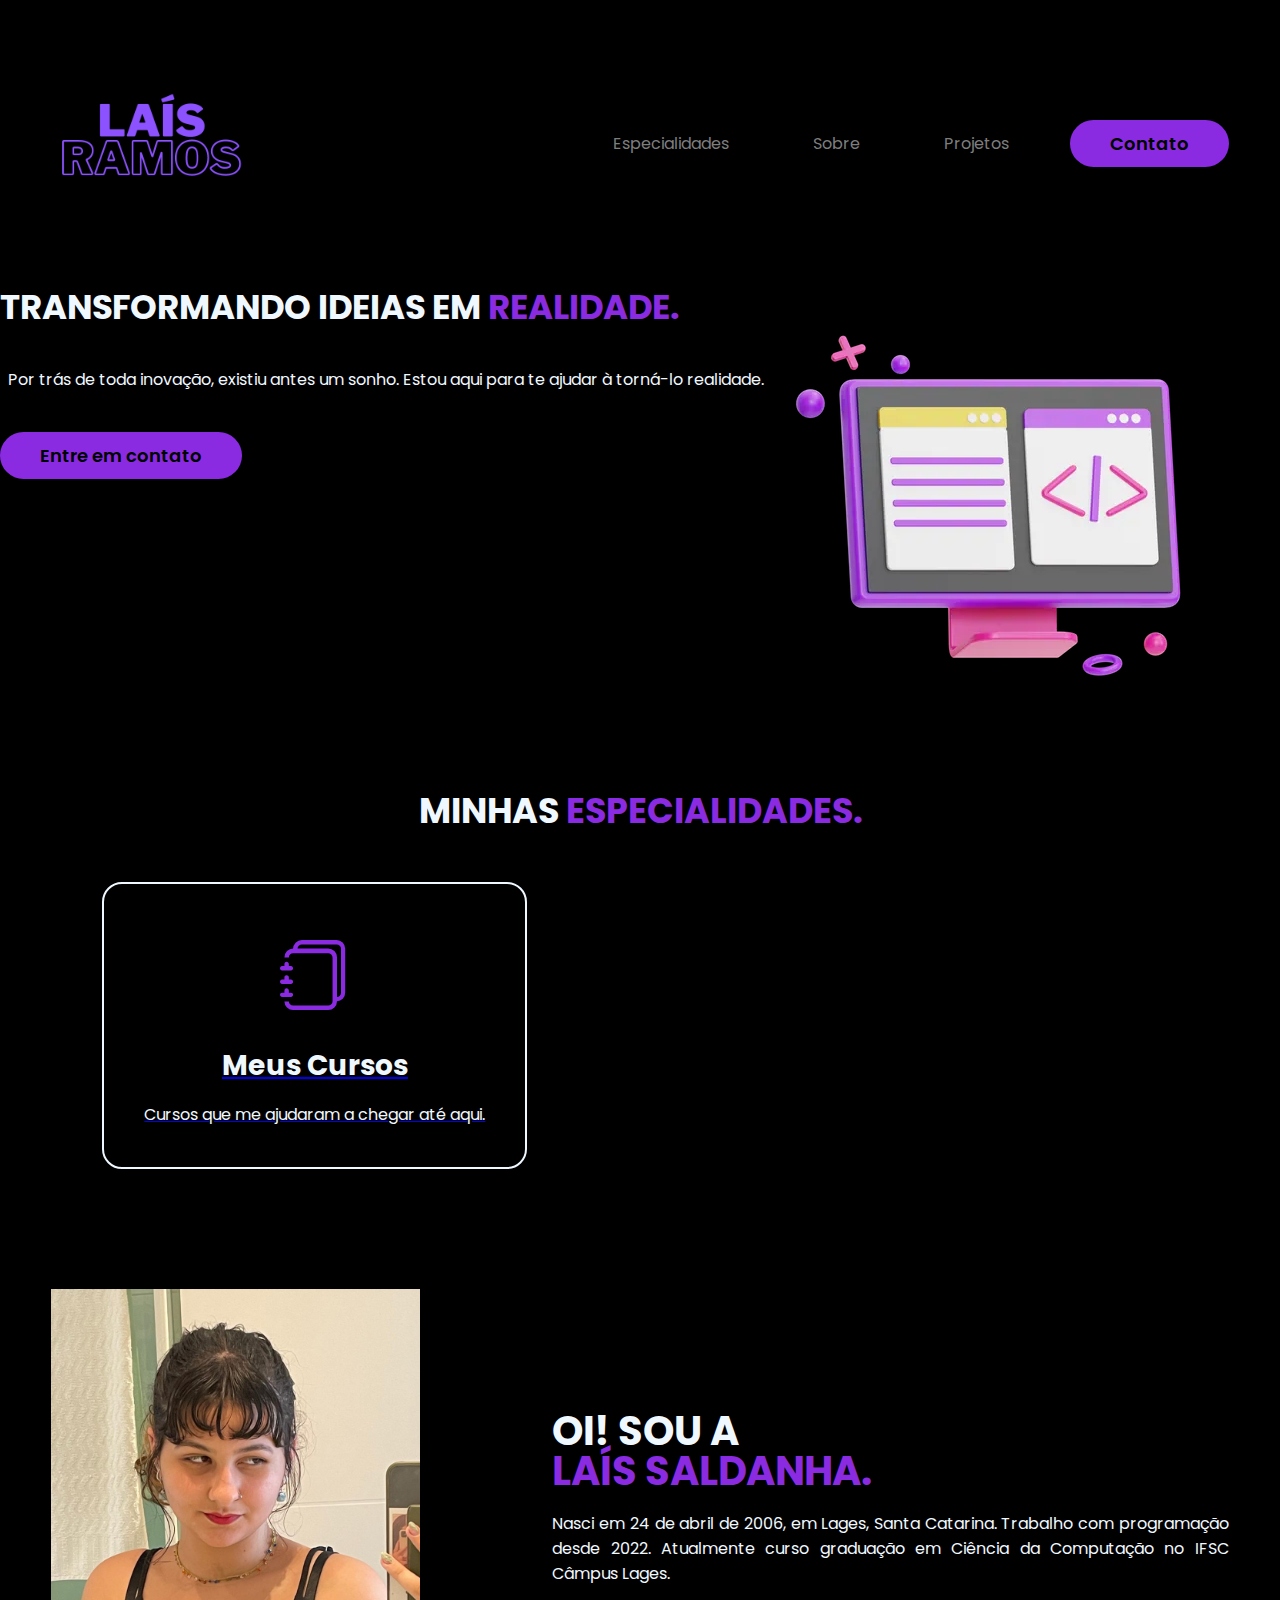
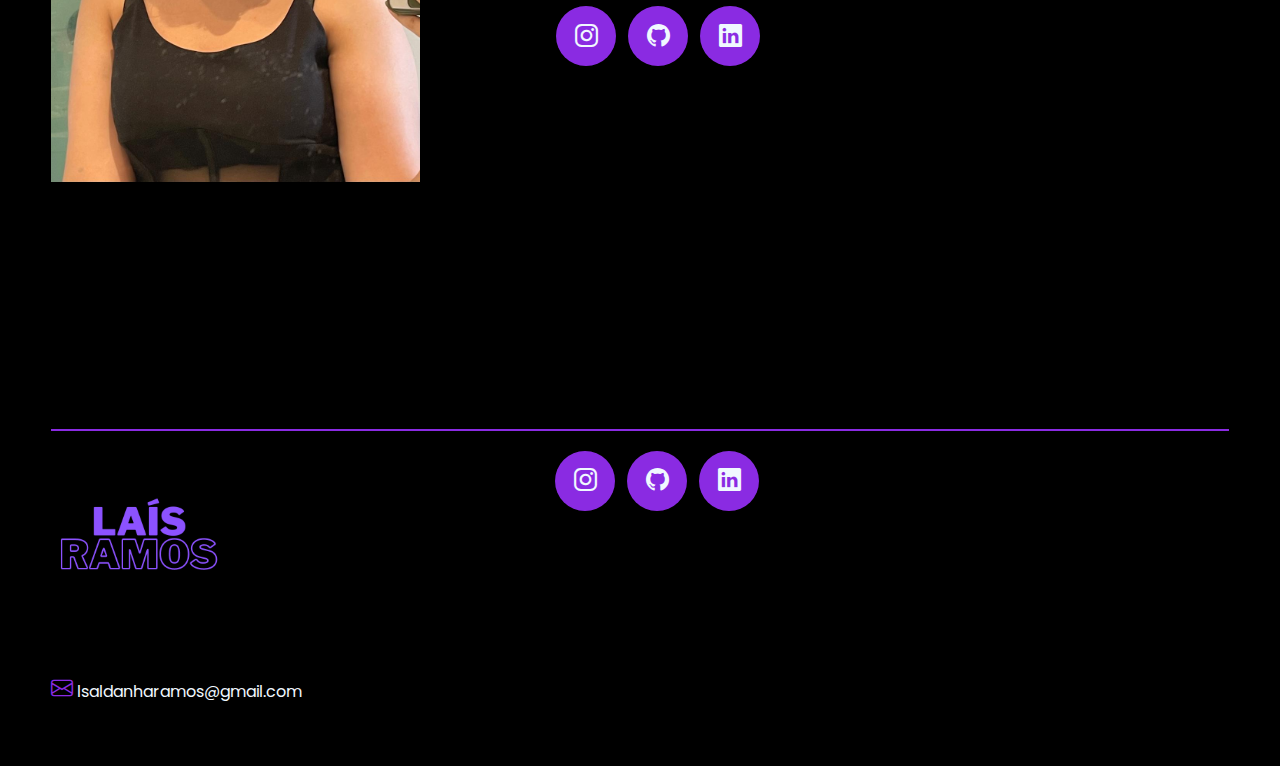
<file: Portifolio/index.html>
<!DOCTYPE html>
<html lang="pt-br">
<head>
    <meta charset="UTF-8">
    <meta name="viewport" content="width=device-width, initial-scale=1.0">
    <link rel="preconnect" href="https://fonts.googleapis.com">
    <link rel="preconnect" href="https://fonts.gstatic.com" crossorigin>
    <link href="https://fonts.googleapis.com/css2?family=Poppins:ital,wght@0,100;0,200;0,300;0,400;0,500;0,600;0,700;0,800;0,900;1,100;1,200;1,300;1,400;1,500;1,600;1,700;1,800;1,900&display=swap" rel="stylesheet">
    <link rel="stylesheet" href="https://cdn.jsdelivr.net/npm/bootstrap-icons@1.11.3/font/bootstrap-icons.min.css">
    <link rel="stylesheet" href="style.css">
    <title>Laís Saldanha</title>
</head>
<body>

    <header>
        <div class="interface">
            <div class="logo">
                <a href="index.html">
                    <img src="_images/logo-principal.png" alt="Logo do Portifolio">
                </a>
            </div>

            <nav class="menu-desktop">
                <ul>
                    <li><a href="#">Especialidades</a></li>
                    <li><a href="#">Sobre</a></li>
                    <li><a href="projetos.html">Projetos</a></li>
                </ul>
            </nav>

            <div class="contato">
                <a href="mailto:lsaldanharamos@gmail.com">
                    <button>Contato</button>   
                </a>
            </div>
        </div> 
    </header>

    <main>

        <section class="topo-do-site">
            <div class="interface">
                <div class="flex">
                    <div class="txt-topo">
                        <h1>TRANSFORMANDO IDEIAS EM <span>REALIDADE.</span></h1>
                        <p>Por trás de toda inovação, existiu antes um sonho. Estou aqui para te ajudar à torná-lo realidade.</p>

                        <div class="contato">
                            <a href="#">
                                <button>Entre em contato</button>
                            </a>
                        </div>
                    </div>

                    <div class="img-topo">
                        <img src="_images/computador2.png" alt="Imagem do site">
                    </div>
                </div>
            </div>
        </section>

        <section class="especialidades">
            <div class="interface">
                <h2 class="titulo">MINHAS <span>ESPECIALIDADES.</span></h2>
                <div class="flex">
                    <!-- 
                    <a href="#">
                        <div class="box-especialidades">
                            <i class="bi bi-code-slash"></i>
                            <h3>Desenvolvimento Web</h3>
                            <p>Experiência em desenvolvimento web.</p>
                        </div>
                    </a>
                    <a href="#">
                        <div class="box-especialidades">
                            <i class="bi bi-braces"></i>
                            <h3>Java</h3>
                            <p>Conhecimento básico em Java.</p>
                        </div>
                    </a> 
                    -->
                    <a href="meus-cursos.html">
                        <div class="box-especialidades">
                            <i class="bi bi-journals"></i>
                            <h3>Meus Cursos</h3>
                            <p>Cursos que me ajudaram a chegar até aqui.</p>
                        </div>
                    </a>
                </div>
            </div>
        </section>

        <section class="sobre">
            <div class="interface">
                <div class="flex">
                    <div class="img-sobre">
                        <img src="_images/eu.jpg">
                    </div>
                    <div class="txt-sobre">
                        <h2>OI! SOU A <span>LAÍS SALDANHA.</span></h2>
                        <p>
                            Nasci em 24 de abril de 2006, em Lages, Santa Catarina.
                            Trabalho com programação desde 2022. Atualmente curso 
                            graduação em Ciência da Computação no IFSC Câmpus Lages.
                        </p>
                        <div class="btn-social">
                            <a href="https://www.instagram.com/l_sald_/"><button><i class="bi bi-instagram"></i></button></a>
                            <a href="https://github.com/LaisSaldanha"><button><i class="bi bi-github"></i></button></a>
                            <a href="https://www.linkedin.com/in/la%C3%ADs-saldanha-ramos-9710982b0/"><button><i class="bi bi-linkedin"></i></button></a>
                        </div>
                    </div>
                </div>
            </div>
        </section>
    </main>

    <footer>
        <div class="interface">
            <div class="line-footer borda">
                <div class="flex">
                    <div class="logo-footer">
                        <img src="_images/logo-principal.png" alt="Logo">
                    </div>
                    <div class="btn-social footer">
                        <a href="https://www.instagram.com/l_sald_/"><button><i class="bi bi-instagram"></i></button></a>
                        <a href="https://github.com/LaisSaldanha"><button><i class="bi bi-github"></i></button></a>
                        <a href="https://www.linkedin.com/in/la%C3%ADs-saldanha-ramos-9710982b0/"><button><i class="bi bi-linkedin"></i></button></a>
                    </div>
                </div>
            </div>
            <div class="line-footer">
                <p><i class="bi bi-envelope"></i> lsaldanharamos@gmail.com</p>
            </div>
        </div>
    </footer>
</body>
</html>
</file>
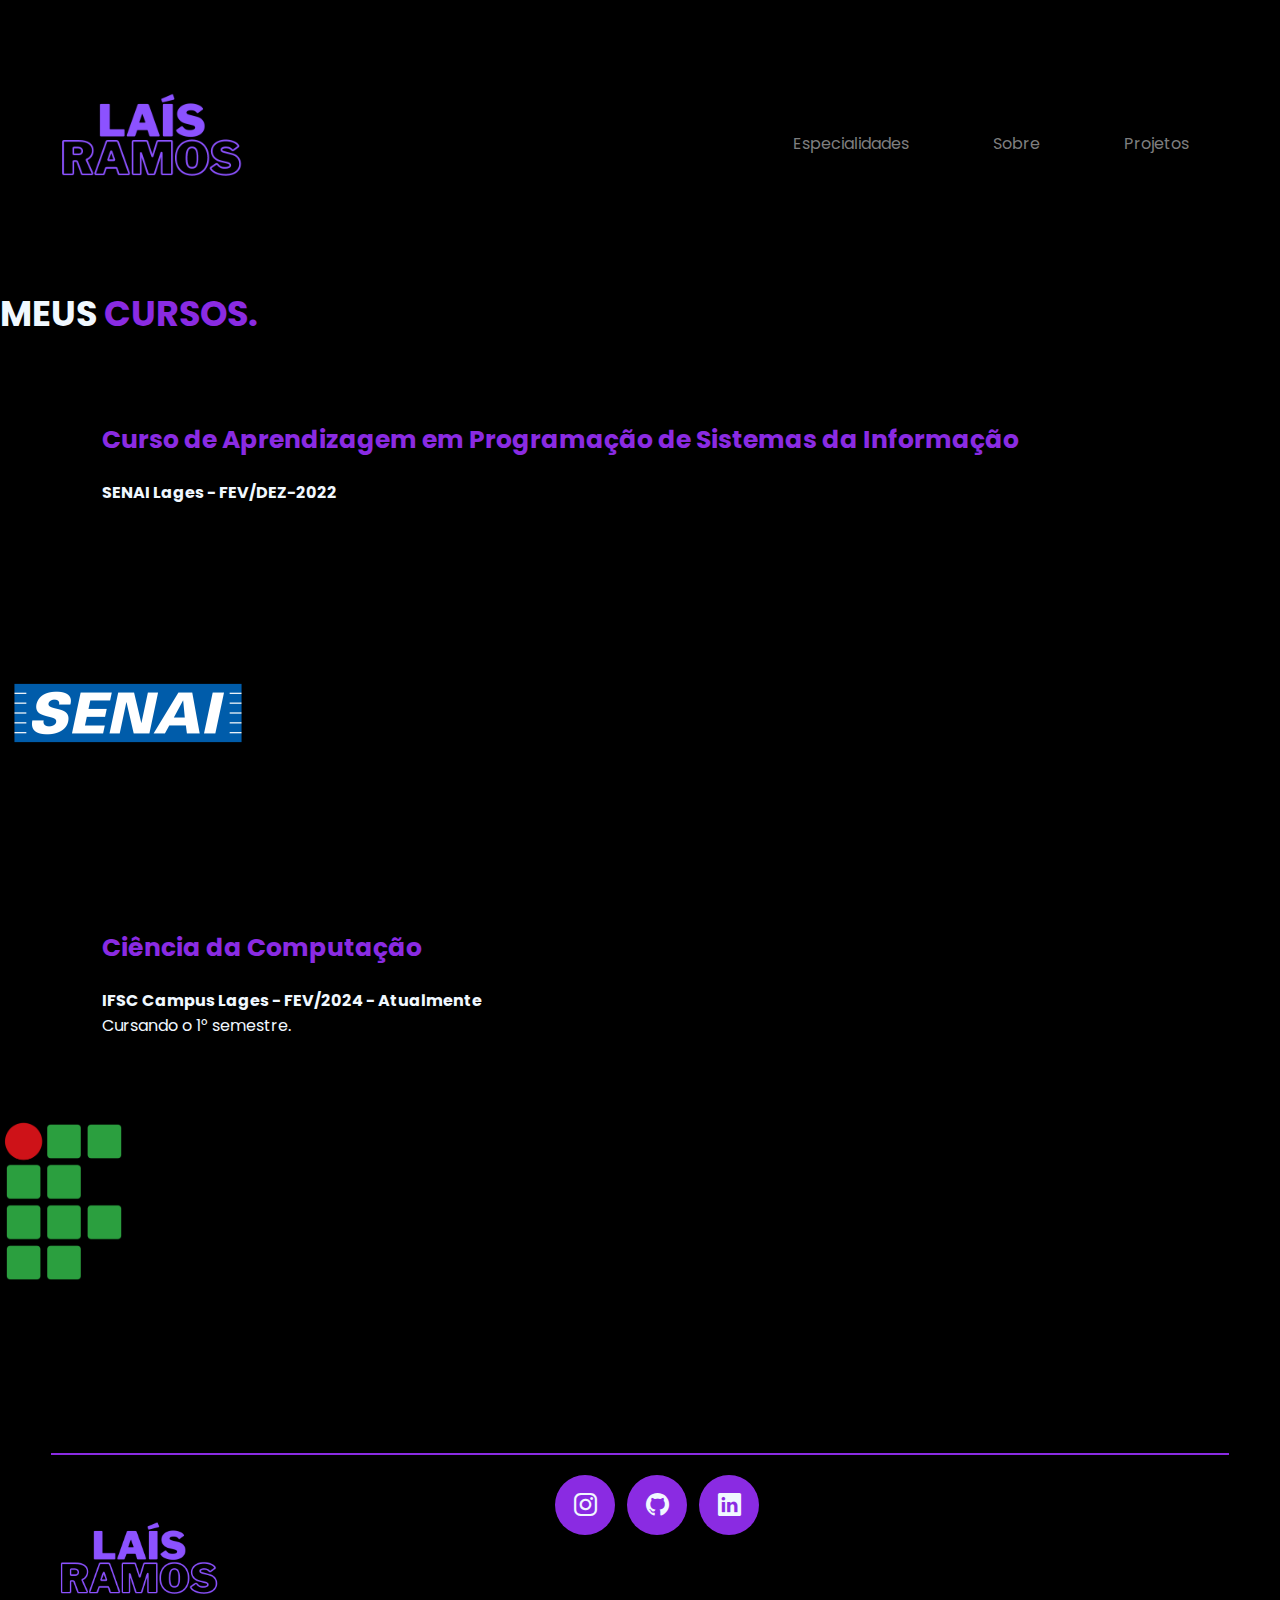
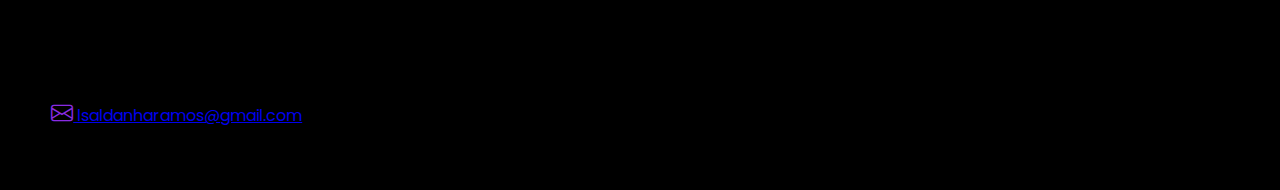
<file: Portifolio/meus-cursos.html>
<!DOCTYPE html>
<html lang="pt-br">
<head>
    <meta charset="UTF-8">
    <meta name="viewport" content="width=device-width, initial-scale=1.0">
    <link rel="preconnect" href="https://fonts.googleapis.com">
    <link rel="preconnect" href="https://fonts.gstatic.com" crossorigin>
    <link href="https://fonts.googleapis.com/css2?family=Poppins:ital,wght@0,100;0,200;0,300;0,400;0,500;0,600;0,700;0,800;0,900;1,100;1,200;1,300;1,400;1,500;1,600;1,700;1,800;1,900&display=swap" rel="stylesheet">
    <link rel="stylesheet" href="https://cdn.jsdelivr.net/npm/bootstrap-icons@1.11.3/font/bootstrap-icons.min.css">
    <link rel="stylesheet" href="style.css">
    <title>Meus Cursos</title>
</head>
<body>
    <header>
        <div class="interface">
            <div class="logo">
                <a href="index.html">
                    <img src="_images/logo-principal.png" alt="Logo do Portifolio">
                </a>
            </div>

            
            <nav class="menu-desktop">
                <ul>
                    <li><a href="#">Especialidades</a></li>
                    <li><a href="#">Sobre</a></li>
                    <li><a href="projetos.html">Projetos</a></li>
                </ul>
            </nav>
        </div>
    </header>

    <main>
        <section class="cursos">
            <div class="flex">
                <div class="interface">
                    <h1>MEUS <span>CURSOS.</span></h1>
                    <div class="txt-cursos">
                        <h3>Curso de Aprendizagem em Programação de Sistemas da Informação</h3>
                        <h4>SENAI Lages - FEV/DEZ-2022</h4>
                    </div>
                    <div class="img-cursos1">
                        <img src="_images/logo-senai.png">
                    </div>
                    <div class="txt-cursos">
                        <h3>Ciência da Computação</h3>
                        <h4>IFSC Campus Lages - FEV/2024 - Atualmente</h4>
                        <p>Cursando o 1° semestre.</p>
                    </div>
                    <div class="img-cursos2">
                        <img src="_images/IFSC -logo.png">
                    </div>
                </div>
            </div>
        </section>
    </main>

    <footer>
        <div class="interface">
            <div class="line-footer borda">
                <div class="flex">
                    <div class="logo-footer">
                        <img src="_images/logo-principal.png" alt="Logo">
                    </div>
                    <div class="btn-social">
                        <a href="https://www.instagram.com/l_sald_/"><button><i class="bi bi-instagram"></i></button></a>
                        <a href="https://github.com/LaisSaldanha"><button><i class="bi bi-github"></i></button></a>
                        <a href="https://www.linkedin.com/in/la%C3%ADs-saldanha-ramos-9710982b0/"><button><i class="bi bi-linkedin"></i></button></a>
                    </div>
                </div>
            </div>
            <div class="line-footer">
                <p><i class="bi bi-envelope"></i><a href="mailto:lsaldanharamos@gmail.com"> lsaldanharamos@gmail.com</a></p>
            </div>
        </div>
    </footer>
</body>
</html>
</file>
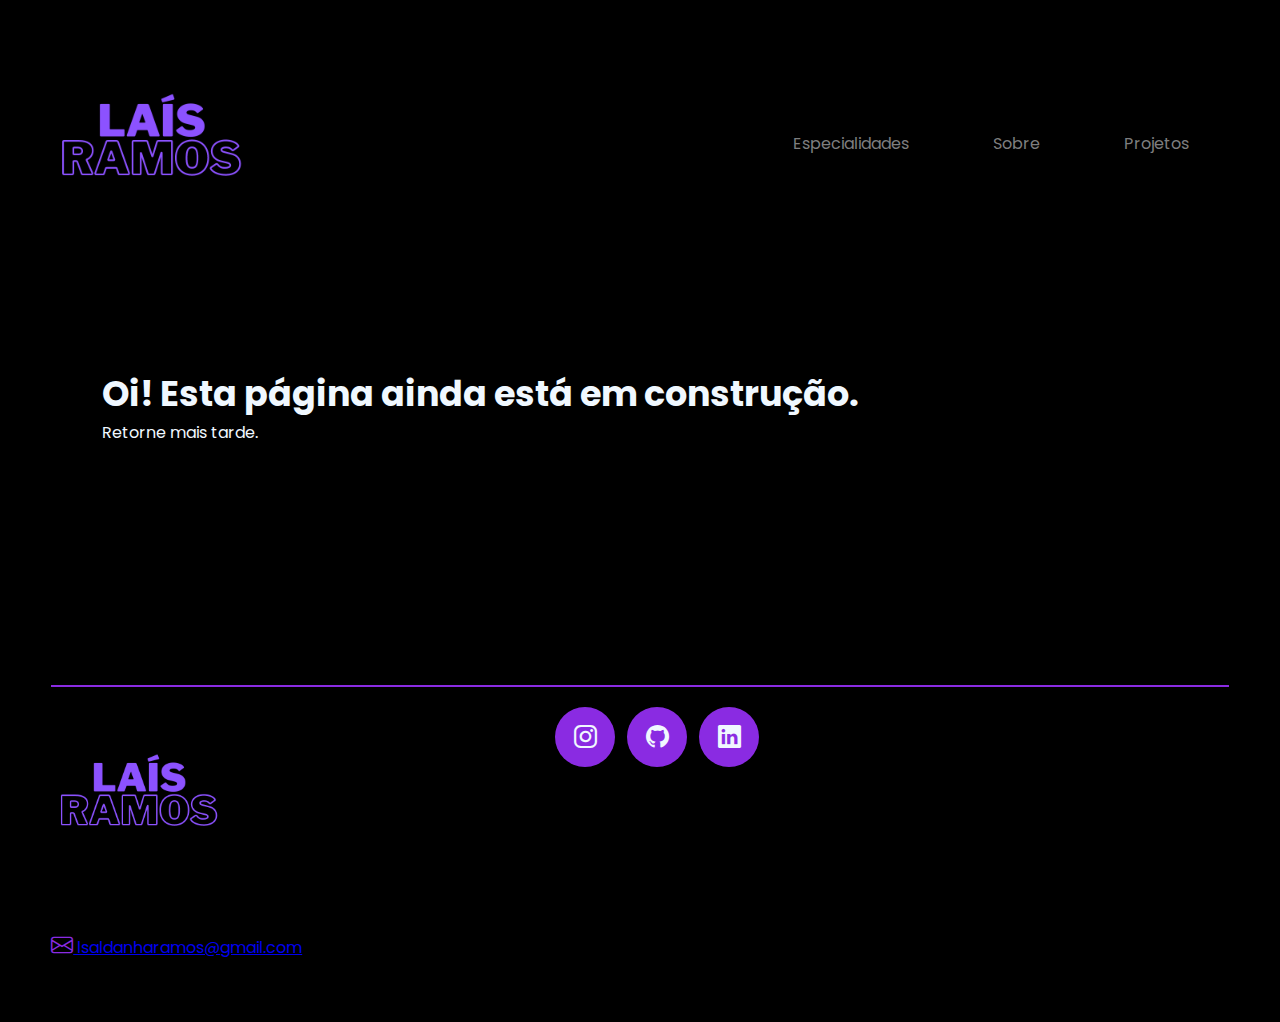
<file: Portifolio/projetos.html>
<!DOCTYPE html>
<html lang="pt-br">
<head>
    <meta charset="UTF-8">
    <meta name="viewport" content="width=device-width, initial-scale=1.0">
    <link rel="preconnect" href="https://fonts.googleapis.com">
    <link rel="preconnect" href="https://fonts.gstatic.com" crossorigin>
    <link href="https://fonts.googleapis.com/css2?family=Poppins:ital,wght@0,100;0,200;0,300;0,400;0,500;0,600;0,700;0,800;0,900;1,100;1,200;1,300;1,400;1,500;1,600;1,700;1,800;1,900&display=swap" rel="stylesheet">
    <link rel="stylesheet" href="https://cdn.jsdelivr.net/npm/bootstrap-icons@1.11.3/font/bootstrap-icons.min.css">
    <link rel="stylesheet" href="style.css">
    <title>Projetos</title>
</head>
<body>
    <header>
        <div class="interface">
            <div class="logo">
                <a href="index.html">
                    <img src="_images/logo-principal.png" alt="Logo do Portifolio">
                </a>
            </div>

            
            <nav class="menu-desktop">
                <ul>
                    <li><a href="#">Especialidades</a></li>
                    <li><a href="#">Sobre</a></li>
                    <li><a href="projetos.html">Projetos</a></li>
                </ul>
            </nav>
        </div>
    </header>

    <main>
        <section class="projetos">
            <div class="flex">
                <div class="txt-projetos">
                    <h1><span>Oi!</span> Esta página ainda está em construção.</h1>
                    <p>Retorne mais tarde.</p>
                </div>
            </div>
        </section>
    </main>

    <footer>
        <div class="interface">
            <div class="line-footer borda">
                <div class="flex">
                    <div class="logo-footer">
                        <img src="_images/logo-principal.png" alt="Logo">
                    </div>
                    <div class="btn-social">
                        <a href="https://www.instagram.com/l_sald_/"><button><i class="bi bi-instagram"></i></button></a>
                        <a href="https://github.com/LaisSaldanha"><button><i class="bi bi-github"></i></button></a>
                        <a href="https://www.linkedin.com/in/la%C3%ADs-saldanha-ramos-9710982b0/"><button><i class="bi bi-linkedin"></i></button></a>
                    </div>
                </div>
            </div>
            <div class="line-footer">
                <p><i class="bi bi-envelope"></i><a href="mailto:lsaldanharamos@gmail.com"> lsaldanharamos@gmail.com</a></p>
            </div>
        </div>
    </footer>
</body>
</html>
</file>
<file: Portifolio/style.css>
/* BLOCO - GERAL */

*{
    margin: 0;
    padding: 0;
    box-sizing: border-box;
    font-family: 'Poppins';
}

body{
    background-color: black;
    height: 100vh;
}

.interface{
    max-width: 1280px;
    margin: 0 auto;
}

.flex{
    display: flex;
}

/* BLOCO - CABEÇALHO INDEX*/

.contato button{
    padding: 10px 40px;
    font-size: 18px;
    font-weight: 600;
    background-color: blueviolet;
    border: 0;
    border-radius: 30px;
    cursor: pointer;
    transition: .2s;
}

.contato button:hover{
    box-shadow: 0px 0px 8px rgb(93, 28, 154);
    transform: scale(1.05);
}

h2.titulo{
    color: aliceblue;
    font-size: 35px;
    text-align: center;
}

h2.titulo span{
    color: blueviolet;
}

button:hover{
    transform: scale(1.05);
    box-shadow: 0 0 12px aliceblue;
}

header{
    padding: 40px 4%;

}

header > .interface{
    display: flex;
    align-items: center;
    justify-content: space-between;
}

header a{
    color: rgb(126, 126, 127);
    text-decoration: none;
    display: inline-block;
    transition: .2s;
}

header a img{
    width: 40%;
}

header a:hover{
    color: aliceblue;
    transform: scale(1.05);
}

header nav ul{
    list-style-type: none;
}

header nav li{
    display: inline-block;
    padding: 0 40px;
}

section .topo-do-site{
    padding: 20px 8%;
}

section .topo-do-site .flex{
    align-items: center;
    justify-content: center;
    gap: 80px;
}

.topo-do-site h1{
    color: aliceblue;
    font-size: 34px;
    line-height: 40px;
    margin-bottom: 20px;
}

.topo-do-site .txt-topo h1 span{
    color: blueviolet;
}

.topo-do-site .txt-topo p{
    color: aliceblue;
    margin: 40px 8px;
}

.topo-do-site .img-topo img{
    position: relative;
    animation: flutuar 2s ease-in-out infinite alternate;
    size: 2px;
}

@keyframes flutuar{
    0%{
        top: 0;
    }
    100%{
        top: 20px;
    }
}

/* BLOCO - CORPO INDEX */

section.especialidades{
    padding: 40px 8%;
}

section.especialidades .flex{
    gap: 60px;
}

.especialidades .box-especialidades{
    color: aliceblue;
    padding: 40px;
    border-radius: 20px;
    border: 2px solid aliceblue;
    margin-top: 45px;
    transition: .2s;
    align-self: center;
    text-align: center;
}

.especialidades .box-especialidades:hover{
    transform: scale(1.05);
    box-shadow: 0 0 12px aliceblue;
}

.especialidades .box-especialidades i{
    font-size: 70px;
    color: blueviolet;
}

.especialidades .box-especialidades h3{
    font-size: 28px;
    margin: 15px 0;
}

section.sobre{
    padding: 80px 4%;
}

.sobre .img-sobre img{
    width: 80%;
}

section.sobre .flex{
    align-items: center;
    gap: 40px;
}

.sobre .txt-sobre{
    color: aliceblue;
}

.sobre .txt-sobre h2{
    font-size: 40px;
    line-height: 40px;
    margin-bottom: 20px;
}


.sobre .txt-sobre h2 span{
    color: blueviolet;
    display: block;
}

.sobre .txt-sobre p{
    margin: 10px 0;
    text-align: justify;
    margin-bottom: 20px;
}

.btn-social button{
    color: aliceblue;
    width: 60px;
    height: 60px;
    border-radius: 50%;
    border: none;
    background-color: blueviolet;
    font-size: 23px;
    cursor: pointer;
    margin: 0 4px;
    transition: .2s;
}

.sobre .txt-sobre .btn-social i{
    color: aliceblue;
}

/* BLOCO - PÉ INDEX */

footer{
    margin-top: 120px;
    padding: 40px 4%;
    box-shadow: 0 0 40px 10px black;
}

footer .logo-footer img{
    width: 35%;
}

footer.flex{
    justify-content: space-between, center;
}

footer.flex .footer{
    margin-top: 60px;
    justify-content: right;
}

footer .line-footer{
    padding: 20px 0;
}

.borda {
    border-top: 2px solid blueviolet;
}

footer .line-footer p i{
    color: blueviolet;
    font-size: 22px;
}

footer .line-footer p{
    color: aliceblue;
}

/* BLOCO - PROJETOS*/

.projetos .txt-projetos{
    padding: 80px 8%;
}

.projetos .txt-projetos h1{
    font-size: 35px;
    color: aliceblue;
}

.projetos .txt-projetos h2 span{
    color: blueviolet;
}

.projetos .txt-projetos p{
    color: aliceblue;
}

/* BLOCO - CURSOS*/

section.cursos .flex{
    display: flex;
    gap: 40px;
    align-items: center;
}

.cursos .txt-cursos{
    padding: 80px 8%;
}

.cursos h1{
    font-size: 35px;
    color: aliceblue;
}

.cursos h1 span{
    color: blueviolet;
}

.cursos .txt-cursos{
    text-align: justify;
}

.cursos .txt-cursos h3{
    color: blueviolet;
    font-size: 25px;
    line-height: 40px;
    margin-bottom: 20px;
}

.cursos .txt-cursos h4{
    color: aliceblue;
}

.cursos .txt-cursos p{
    color: aliceblue;
}

.cursos .img-cursos1 img{
    width: 20%;
}

.cursos .img-cursos2 img{
    width: 10%;
}
</file>
